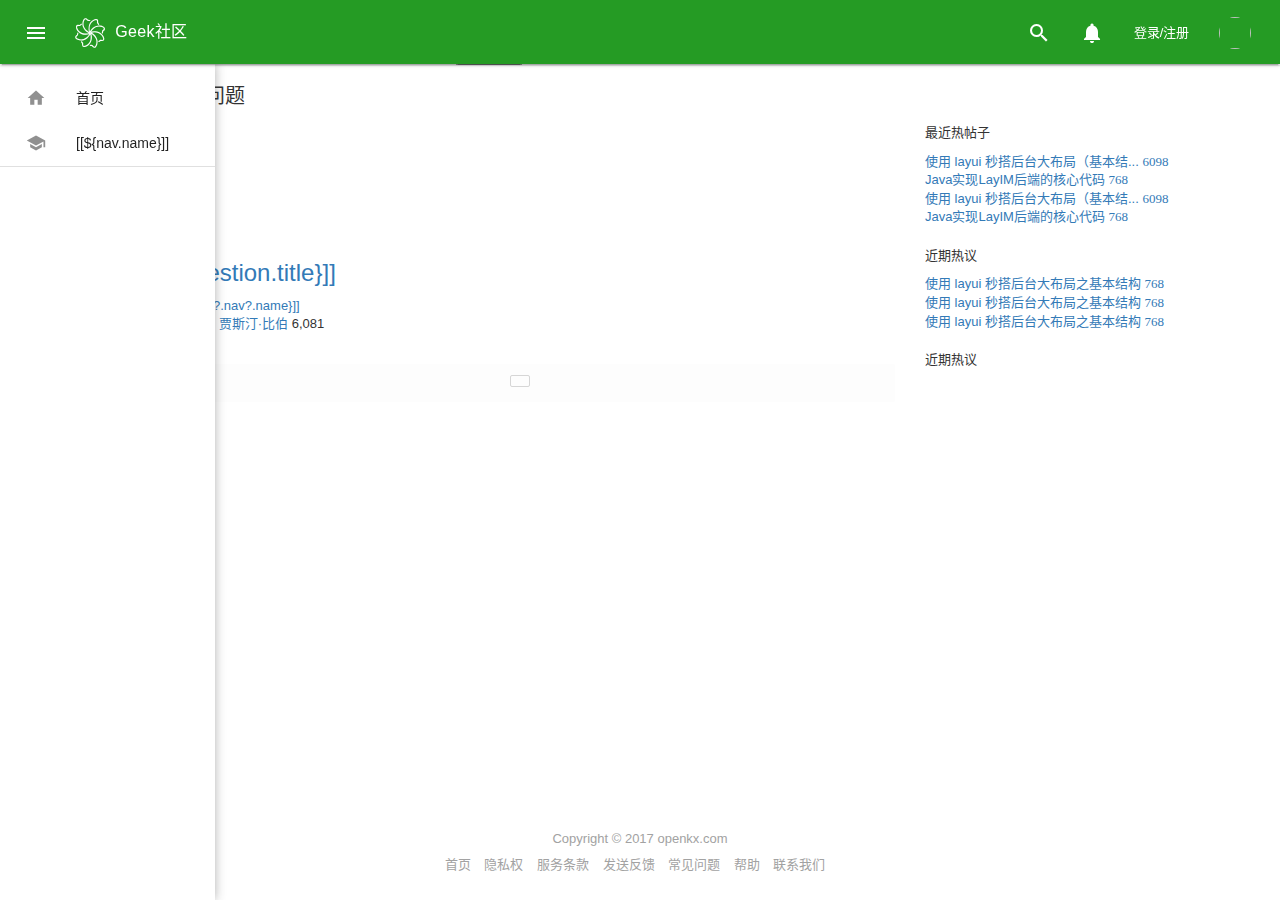
<file: target/classes/templates/index.html>
<!DOCTYPE html>
<html lang="zh-CN" xmlns:th="http://www.thymeleaf.org">
  <head>
    <meta charset="utf-8">
    <meta http-equiv="X-UA-Compatible" content="IE=edge">
    <meta name="viewport" content="width=device-width, initial-scale=1">
    <title>主页 - 尚课学</title>
    <link href="../static/css/bootstrap.min.css" rel="stylesheet" th:href="@{/css/bootstrap.min.css}">
    <link href="../static/css/material-icons.css" rel="stylesheet" th:href="@{/css/material-icons.css}">
    <link href="../static/css/base.css" rel="stylesheet" th:href="@{/css/base.css}">
    <link rel="stylesheet" th:href="@{/css/style.css}">
  <link rel="stylesheet" th:href="@{/css/icon/iconfont.css}">
  </head>
  <body>
    <div class="header">
      <div class="drawer_button"><i class="material-icons">menu</i></div>
      <div class="layout_header-row">
        <div class="logo">
          <a href="index.html"><span class="icon-boNiLQhu6"></span>Geek社区</a>
        </div>
        <ul class="top-menu">
          <li class="mitem">
            <a class="mitema" href="javascript:void(0);" id="top-search"><i class="material-icons">search</i></a>
            <div id="top-search-wrap">
              <div class="tsw-inner">
                <i id="top-search-close" class="material-icons">search</i>
                <form><input type="text" name="keyword"></form>
              </div>
            </div>
          </li>
          <li class="mitem has-feedback hidden-xs">
            <a class="mitema" id="notifications" href="javascript:void(0);" data-toggle="dropdown" aria-haspopup="true" aria-expanded="false">
              <i class="material-icons">notifications</i>
            </a>
            <div class="dropdown-menu dropdown-menu-right dropdown-menu-lg" aria-labelledby="notifications">
              <div class="listview" id="notifications">
                <div class="lv-header"> 消息提醒
                  <a href="javascript:void(0);"><i class="material-icons">done_all</i></a>
                </div>
                <div class="lv-body"> </div>
                <a class="lv-footer" href="javascript:void(0);">所有消息</a> 
              </div>
            </div>
          </li>
          <li class="mitem" th:if="${session?.user == null}"><a class="mitema" href="javascript:void(0);" th:href="@{/login}"><span>登录/注册</span></a></li><!-- 未登录 -->
          <li class="mitem has-feedback" th:if="${session?.user != null}"><!--已登录-->
            <a class="mitema" id="top-thisuse" href="javascript:void(0);" data-toggle="dropdown" aria-haspopup="true" aria-expanded="false">
              <img th:src="@{/images/face13.png}" alt="" class="header_userimg"/>
            </a>
            <div class="dropdown-menu dropdown-menu-right dropdown-menu-lg" aria-labelledby="top-thisuse">
              <div id="notifications" class="listview">
                <div class="lv-header"> 个人信息 </div>
                <div class="lv-body" style="min-height: initial;">
                  <div class="myInfo">
                    <div class="myphoto">
                      <div class="userhead" data-type="update_avatar">
                        <a href="#" style="display:block;"> 
                          <img th:src="@{/images/face13.png}" alt="image" width="96px;" height="96px;" /> 
                          <span class="change-userhead">更改</span> 
                        </a> 
                      </div>
                    </div>
                    <div class="myshow">
                      <div class="myname" th:text="${sessuser?.nickname ?: sessuser?.name}?:${sessuser?.account}">赵少锋</div>
                      <div class="Email"  th:text="${sessuser?.email}?:'还未设置邮箱'">123456@qq.com</div>
                      <div class="signature" th:text="${sessuser?.mood}">这是个性签名</div>
                      <a th:href="@{/u/profile}" href="#" class="btn btn-primary">我的账户</a>
                      <a th:href="@{/u/configs}" href="#" class="btn btn-default">设置</a>
                    </div>
                  </div>
                </div>
                <a th:href="@{/u/logout}" href="javascript:void(0);" class="lv-footer m-t-10 loginOut" id="JLogout">退出</a> 
              </div>
            </div>
          </li>
        </ul>
      </div>
    </div>

    <div class="layout_drawer main_drawer">
      <div class="head visible-xs">
        <span>WXINE</span>
      </div>
      <ul class="drawer-menu" name="drawer-menu">
        <li><a th:href="|/index|"><i class="material-icons">home</i>首页</a></li>
        <li  th:each="nav:${nav}" >
          <a th:href="|/navdetail/${nav?.id}|"  name="navid" th:value="${nav?.id}">
          <i class="material-icons">school</i>[[${nav.name}]]</a>        
        </li>
        <hr>
       
      </ul>
    </div>
    <div class="layout_obfuscator"></div><!--左侧滑时的蒙板-->
	
    <div class="main">
    <div class="container">
  <div class="row">
    <div class="col-lg-12">
      <p style="position: relative;height: 36px;line-height: 36px;padding: 0 20px;font-size: 20px;float: left;margin-top: 38px;">热门问题</p>
        <div class="fly-tab fly-tab-index qukes" style="border-bottom: 1px solid #eff0f1;">
          <span class="conte">  
          <a class="newnav" href="index.html">有趣的</a>
          <a href="index.html">373</a>
          <a href="index.html">特色</a>
          <a href="index.html">热</a>
          <a href="index.html">周</a>
          <a href="index.html">月</a>
          <a href="index.html">我的帖</a>
        </span>
        <a  th:href="@{/add}" th:if="${session?.user != null}"><button class="quke" >发布问题</button></a>

      </div>
    </div>
    <div class="col-lg-8">
      <div class="question-summary narrow wash" id="question-summary-46393738"style="padding-top: 5px;" th:each="question:${question.items}">
          <a href="init.html"><div class="cp">
          <div class="votes">
              <div class="mini-counts">
                <span title="1票">
                  <font style="vertical-align: inherit;">
                    <font style="vertical-align: inherit;">1</font>
                  </font>
                </span>
              </div>
              <div><font style="vertical-align: inherit;">
                <font style="vertical-align: inherit;">投票</font>
              </font>
            </div>
          </div>
          <div class="status answered">
              <div class="mini-counts">
                <span title="1答案"><font style="vertical-align: inherit;">
                <font style="vertical-align: inherit;">1</font>
              </font>
            </span>
          </div>
              <div><font style="vertical-align: inherit;">
                <font style="vertical-align: inherit;">回答</font>
              </font>
            </div>
          </div>
          <div class="views">
              <div class="mini-counts">
                <span title="16次点击">
                  <font style="vertical-align: inherit;">
                    <font style="vertical-align: inherit;">16</font>
                  </font>
                </span>
              </div>
              <div><font style="vertical-align: inherit;">
                <font style="vertical-align: inherit;">意见</font>
              </font>
            </div>
          </div>
      </div></a>
      <div class="summary">
          <h3><a th:href="|/detail/${question?.id}|" class="question-hyperlink">
            <font style="vertical-align: inherit;">
              <font style="vertical-align: inherit;">[[${question.title}]]</font>
            </font></a></h3>
          <div class="tags t-algorithm t-computer-science t-distributed-system t-consensus t-raft">
              <a href="index.html" class="post-tag" title="" rel="tag">
                <font style="vertical-align: inherit;">
                  <font style="vertical-align: inherit;">[[${question?.nav?.name}]]</font>
                </font>
              </a> 
          </div>
          <div class="started">
              <a href="index.html" class="started-link">
                <font style="vertical-align: inherit;">
                  <font style="vertical-align: inherit;">回答
                  </font>
                </font>
                  <span title="2017-09-26 00：43：13Z" class="relativetime">
                    <font style="vertical-align: inherit;">
                      <font style="vertical-align: inherit;">15秒前</font>
                    </font></span></a>
              <a href="index.html">
                <font style="vertical-align: inherit;">
                  <font style="vertical-align: inherit;">贾斯汀·比伯</font>
                </font>
              </a> 
                <span class="reputation-score" title="信誉评分 " dir="ltr"><font style="vertical-align: inherit;"><font style="vertical-align: inherit;">6,081</font></font>
                </span>
          </div>
      </div>
    </div>
  


  
    
    <div class="page-conten"
					style="background: #fdfdfd; padding: 1rem; margin: 3rem auto; border-radius: 0.2rem; counter-reset: pagination; text-align: center;">
					<span class="page" th:each="page:${question?.pages}"> <a
						th:href="@{/index (page=${page})}" class="page"
						style="border: solid 1px #d6d6d6; border-radius: 0.2rem; color: #7d7d7d; text-decoration: none; text-transform: uppercase; display: inline-block; text-align: center; padding: 0.5rem 0.9rem;"><span
							th:text="${page}"></span></a>
					</span>
				</div>

    </div>

    <div class="col-lg-4">
      <dl class="foot">
      <p class="oies">最近热帖子</p>
      <dd class="did">
      <a>使用 layui 秒搭后台大布局（基本结...
        <i class="iconfont icon-browse_fill"><font class="passd">6098</font></i></a>
      </dd>
      <dd class="did">
      <a>Java实现LayIM后端的核心代码
        <i class="iconfont icon-browse_fill"><font class="passd">768</font></i></a>
      </dd>
      <dd class="did">
      <a>使用 layui 秒搭后台大布局（基本结...
        <i class="iconfont icon-browse_fill"><font class="passd">6098</font></i></a>
      </dd>
      <dd class="did">
      <a>Java实现LayIM后端的核心代码
        <i class="iconfont icon-browse_fill"><font class="passd">768</font></i></a>
      </dd>

      </dl>
      
      <dl>
        <p class="oies">近期热议</p>
        <dd class="did">
        <a>使用 layui 秒搭后台大布局之基本结构
          <i class="iconfont icon-gengduo"><font class="passd">768</font></i></a>
        </dd>
        <dd class="did">
        <a>使用 layui 秒搭后台大布局之基本结构
          <i class="iconfont icon-gengduo"><font class="passd">768</i></font></a>
        </dd>
        <dd class="did">
        <a>使用 layui 秒搭后台大布局之基本结构
          <i class="iconfont icon-gengduo"><font class="passd">768</i></font></a>
        </dd>

      </dl>

      <dl>
        <p class="oies">近期热议</p>
        <dd class="did">
        <a></a>
        </dd>
      </dl>
    </div>
  </div>
</div>
    </div><!--main end-->

    <div class="footer">
      Copyright © 2017 openkx.com
      <ul class="f-menu">
          <li><a href="#">首页</a></li>
          <li><a href="#">隐私权</a></li>
          <li><a href="#">服务条款</a></li>
          <li><a href="#">发送反馈</a></li>
          <li><a href="#">常见问题</a></li>
          <li><a href="#">帮助</a></li>
          <li><a href="#">联系我们</a></li>
       </ul>
    </div>



    <script  th:src="@{/js/jquery-1.11.3.min.js}"></script>
    <script  th:src="@{/js/bootstrap.min.js}"></script>
    <link    th:href="@{/js/messenger/css/messenger.css}">
    <link    th:href="@{/js/messenger/css/messenger-theme-flat.css}">
    <script  th:src="@{/js/messenger/js/messenger.min.js}"></script>
    <script  th:src="@{/js/messenger/js/messenger-theme-flat.js}"></script>
    <script  th:src="@{/js/base.js}"></script>
  </body>
  
</html>
</file>
